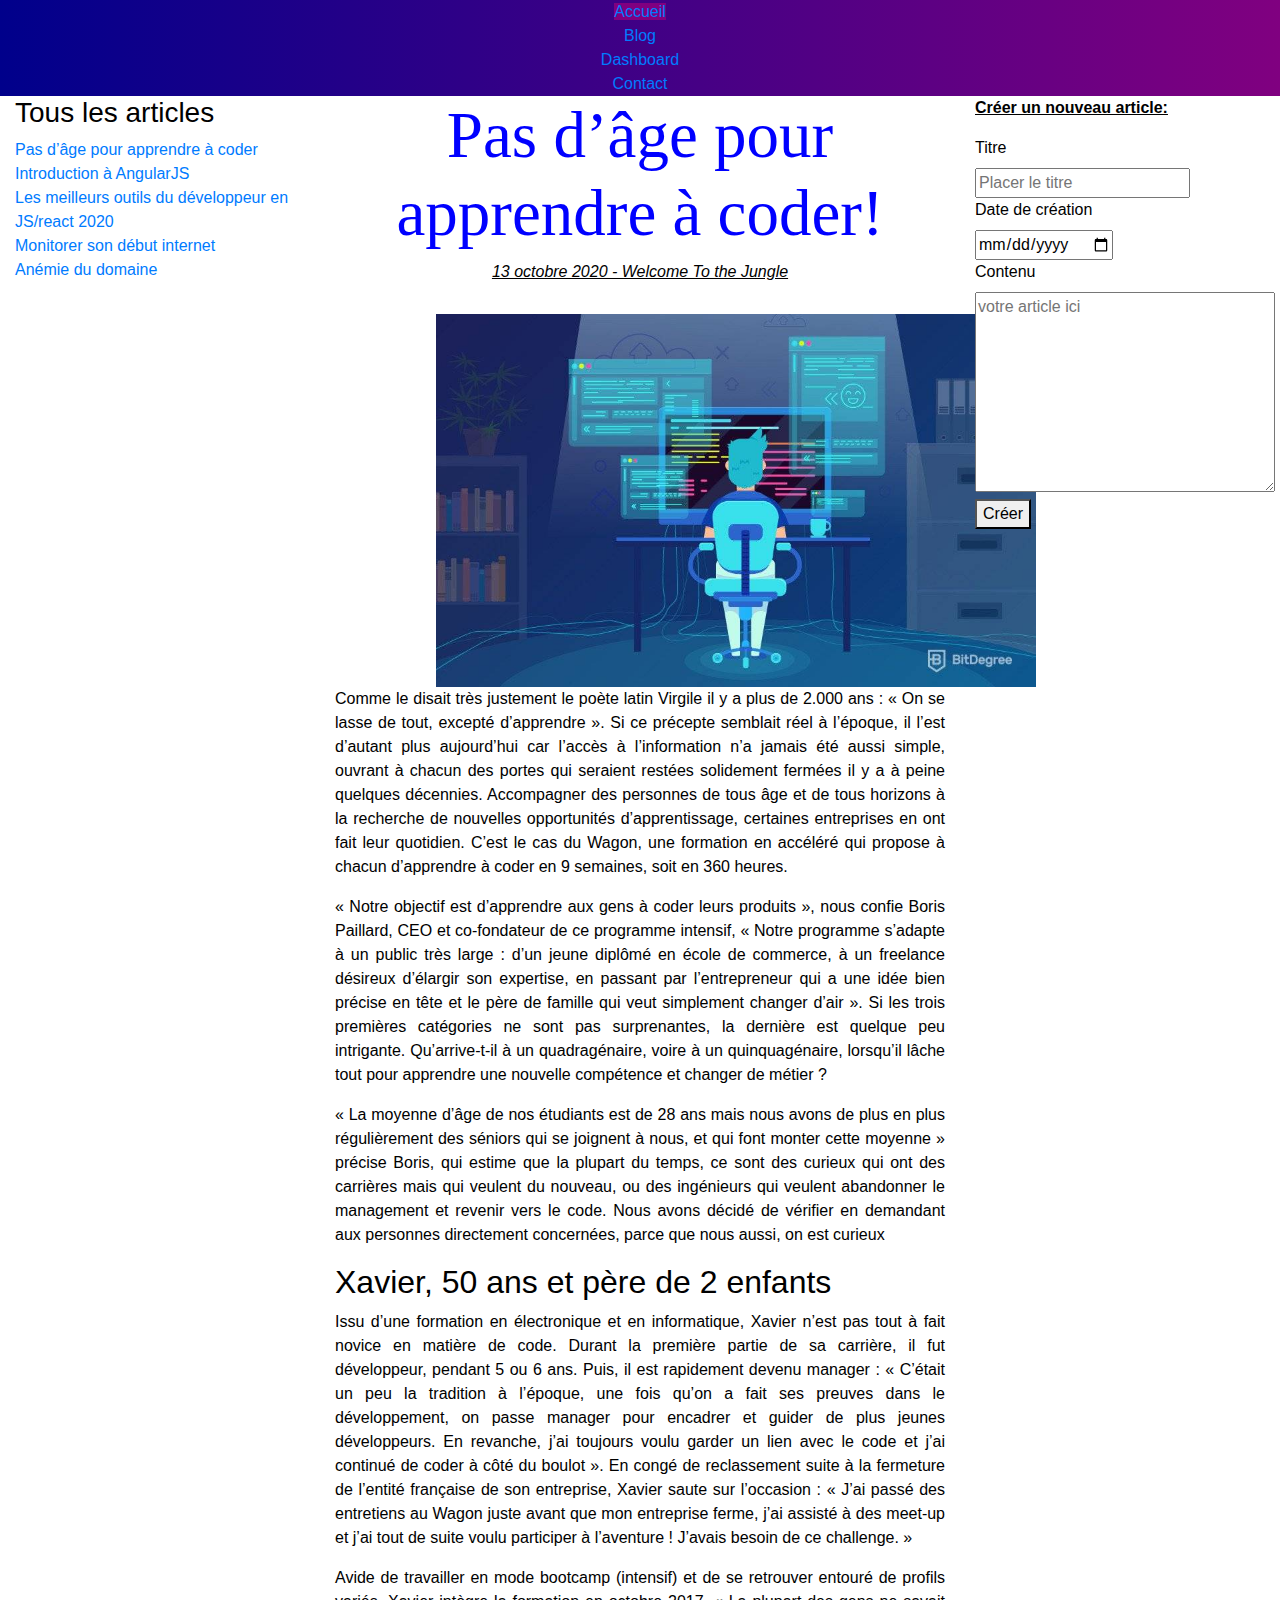
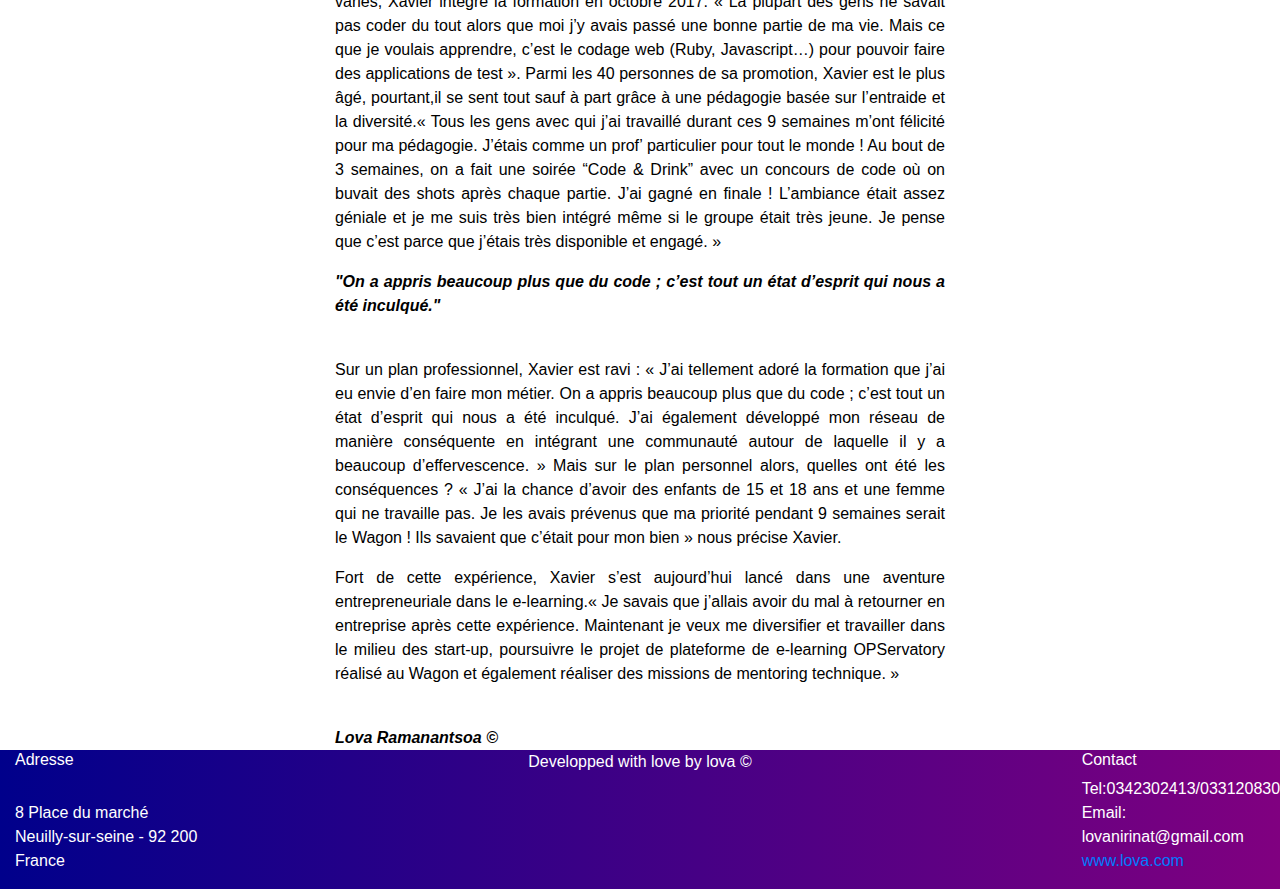
<file: index.html>
<!DOCTYPE html>
<html>
<head>
	<title>LovaBlog</title>
	<link rel="stylesheet" type="text/css" href="css/bootstrap.css">
	<link rel="stylesheet" type="text/css" href="css/style.css">
</head>
<body>
<div class="container-fluid">
	<!-- Navbar Begin -->
	<div class="row">
		<div class="col-md-12">
			<ul class="navbar_ul">
				<li class="navbar_li"><a class="active" href="index.html">Accueil</a></li>
				<li class="navbar_li"><a href="blog.html">Blog</a></li>
				<li class="navbar_li"><a href="dashboard.html">Dashboard</a></li>
				<li class="navbar_li"><a href="contact.html">Contact</a></li>
			</ul>
		</div>
	</div>
	<!-- Manomboka eto ny leftpart -->
	<div class="row">
		<div class="col-md-3">
			<h3>Tous les articles</h3>
			<div class="liste">
				<ul class="list-group">
					<li class="list-group item"><a href="blog.html" >Pas d’âge pour apprendre à coder</a></li>
					<li class="list-group item"><a href="blog.html">Introduction à AngularJS</a></li>
					<li class="list-group item"><a href="blog.html">Les meilleurs outils du développeur en JS/react 2020</a></li>
					<li class="list-group item"><a href="blog.html">Monitorer son début internet</a></li>
					<li class="list-group item"><a href="blog.html">Anémie du domaine</a></li>

				</ul>
			</div>
		</div>
	<!-- Manomboka eto ny middlepart -->
		<div class="col-md-6">
				<h1 style="text-align:center;">Pas d’âge pour apprendre à coder!</h1>
				<div class="date">
					<i><u>13 octobre 2020 - Welcome To the Jungle</u></i>
				</div>

				<img src="image/img1.jpg" alt="burger" width="600px" padding-left="76px">
				<br>
				<div class="middletext1">	
					<p>Comme le disait très justement le poète latin Virgile il y a plus de 2.000 ans : « On se lasse de tout, excepté d’apprendre ». Si ce précepte semblait réel à l’époque, il l’est d’autant plus aujourd’hui car l’accès à l’information n’a jamais été aussi simple, ouvrant à chacun des portes qui seraient restées solidement fermées il y a à peine quelques décennies. Accompagner des personnes de tous âge et de tous horizons à la recherche de nouvelles opportunités d’apprentissage, certaines entreprises en ont fait leur quotidien. C’est le cas du Wagon, une formation en accéléré qui propose à chacun d’apprendre à coder en 9 semaines, soit en 360 heures.</p>

					<p>« Notre objectif est d’apprendre aux gens à coder leurs produits », nous confie Boris Paillard, CEO et co-fondateur de ce programme intensif, « Notre programme s’adapte à un public très large : d’un jeune diplômé en école de commerce, à un freelance désireux d’élargir son expertise, en passant par l’entrepreneur qui a une idée bien précise en tête et le père de famille qui veut simplement changer d’air ». Si les trois premières catégories ne sont pas surprenantes, la dernière est quelque peu intrigante. Qu’arrive-t-il à un quadragénaire, voire à un quinquagénaire, lorsqu’il lâche tout pour apprendre une nouvelle compétence et changer de métier ?</p>

					<p>« La moyenne d’âge de nos étudiants est de 28 ans mais nous avons de plus en plus régulièrement des séniors qui se joignent à nous, et qui font monter cette moyenne » précise Boris, qui estime que la plupart du temps, ce sont des curieux qui ont des carrières mais qui veulent du nouveau, ou des ingénieurs qui veulent abandonner le management et revenir vers le code. Nous avons décidé de vérifier en demandant aux personnes directement concernées, parce que nous aussi, on est curieux</p>
				</div>
				<div class="middletext2">
					<h2>Xavier, 50 ans et père de 2 enfants</h2>
					<p>Issu d’une formation en électronique et en informatique, Xavier n’est pas tout à fait novice en matière de code. Durant la première partie de sa carrière, il fut développeur, pendant 5 ou 6 ans. Puis, il est rapidement devenu manager : « C’était un peu la tradition à l’époque, une fois qu’on a fait ses preuves dans le développement, on passe manager pour encadrer et guider de plus jeunes développeurs. En revanche, j’ai toujours voulu garder un lien avec le code et j’ai continué de coder à côté du boulot ». En congé de reclassement suite à la fermeture de l’entité française de son entreprise, Xavier saute sur l’occasion : « J’ai passé des entretiens au Wagon juste avant que mon entreprise ferme, j’ai assisté à des meet-up et j’ai tout de suite voulu participer à l’aventure ! J’avais besoin de ce challenge. »</p>

					<p>Avide de travailler en mode bootcamp (intensif) et de se retrouver entouré de profils variés, Xavier intègre la formation en octobre 2017. « La plupart des gens ne savait pas coder du tout alors que moi j’y avais passé une bonne partie de ma vie. Mais ce que je voulais apprendre, c’est le codage web (Ruby, Javascript…) pour pouvoir faire des applications de test ». Parmi les 40 personnes de sa promotion, Xavier est le plus âgé, pourtant,il se sent tout sauf à part grâce à une pédagogie basée sur l’entraide et la diversité.« Tous les gens avec qui j’ai travaillé durant ces 9 semaines m’ont félicité pour ma pédagogie. J’étais comme un prof’ particulier pour tout le monde ! Au bout de 3 semaines, on a fait une soirée “Code & Drink” avec un concours de code où on buvait des shots après chaque partie. J’ai gagné en finale ! L’ambiance était assez géniale et je me suis très bien intégré même si le groupe était très jeune. Je pense que c’est parce que j’étais très disponible et engagé. »</p>

					<p><b><i>"On a appris beaucoup plus que du code ; c’est tout un état d’esprit qui nous a été inculqué."</i></b></p> <br>

					<p>Sur un plan professionnel, Xavier est ravi : « J’ai tellement adoré la formation que j’ai eu envie d’en faire mon métier. On a appris beaucoup plus que du code ; c’est tout un état d’esprit qui nous a été inculqué. J’ai également développé mon réseau de manière conséquente en intégrant une communauté autour de laquelle il y a beaucoup d’effervescence. » Mais sur le plan personnel alors, quelles ont été les conséquences ? « J’ai la chance d’avoir des enfants de 15 et 18 ans et une femme qui ne travaille pas. Je les avais prévenus que ma priorité pendant 9 semaines serait le Wagon ! Ils savaient que c’était pour mon bien » nous précise Xavier.</p>

					<p>Fort de cette expérience, Xavier s’est aujourd’hui lancé dans une aventure entrepreneuriale dans le e-learning.« Je savais que j’allais avoir du mal à retourner en entreprise après cette expérience. Maintenant je veux me diversifier et travailler dans le milieu des start-up, poursuivre le projet de plateforme de e-learning OPServatory réalisé au Wagon et également réaliser des missions de mentoring technique. »</p>
					<br>
					<i><b>Lova Ramanantsoa &copy</b></i>
					
				</div>
		<!-- Manomboka eto ny rightpart -->
		</div>
		<div class="col-md-3">
			<form>
				<p><b><u>Créer un nouveau article:</u></b></p>
				<label>Titre</label>
				<input type="text" name="titre" placeholder="Placer le titre">
				<label>Date de création</label>
				<input type="date" name="date">
				<label>Contenu</label>
				<textarea placeholder="votre article ici"></textarea>
				<div id="button">
					<button type="submit">Créer</button>
				</div>
			</form>
		</div>
	</div>
	<!-- Manomboka eto ny footer -->
	<div class="row">
		<div class="col-md-12">
			<div class="row">
				<div class="col-md-2 test" style="text-align:left">
					<h6>Adresse</h6> <br>8 Place du marché<br>Neuilly-sur-seine - 92 200 <br>France
				</div>
				<div class="col-md-8">
					Developped with love by lova &copy	
				</div>
				<div class="col-md-2" style="text-align:left">
					<h6>Contact</h6>
					<p>Tel:0342302413/0331208307 <br>Email: lovanirinat@gmail.com <br><a href="">www.lova.com</a>
				</div>
			</div>
		</div>
	</div>
</body>
</html>
</file>
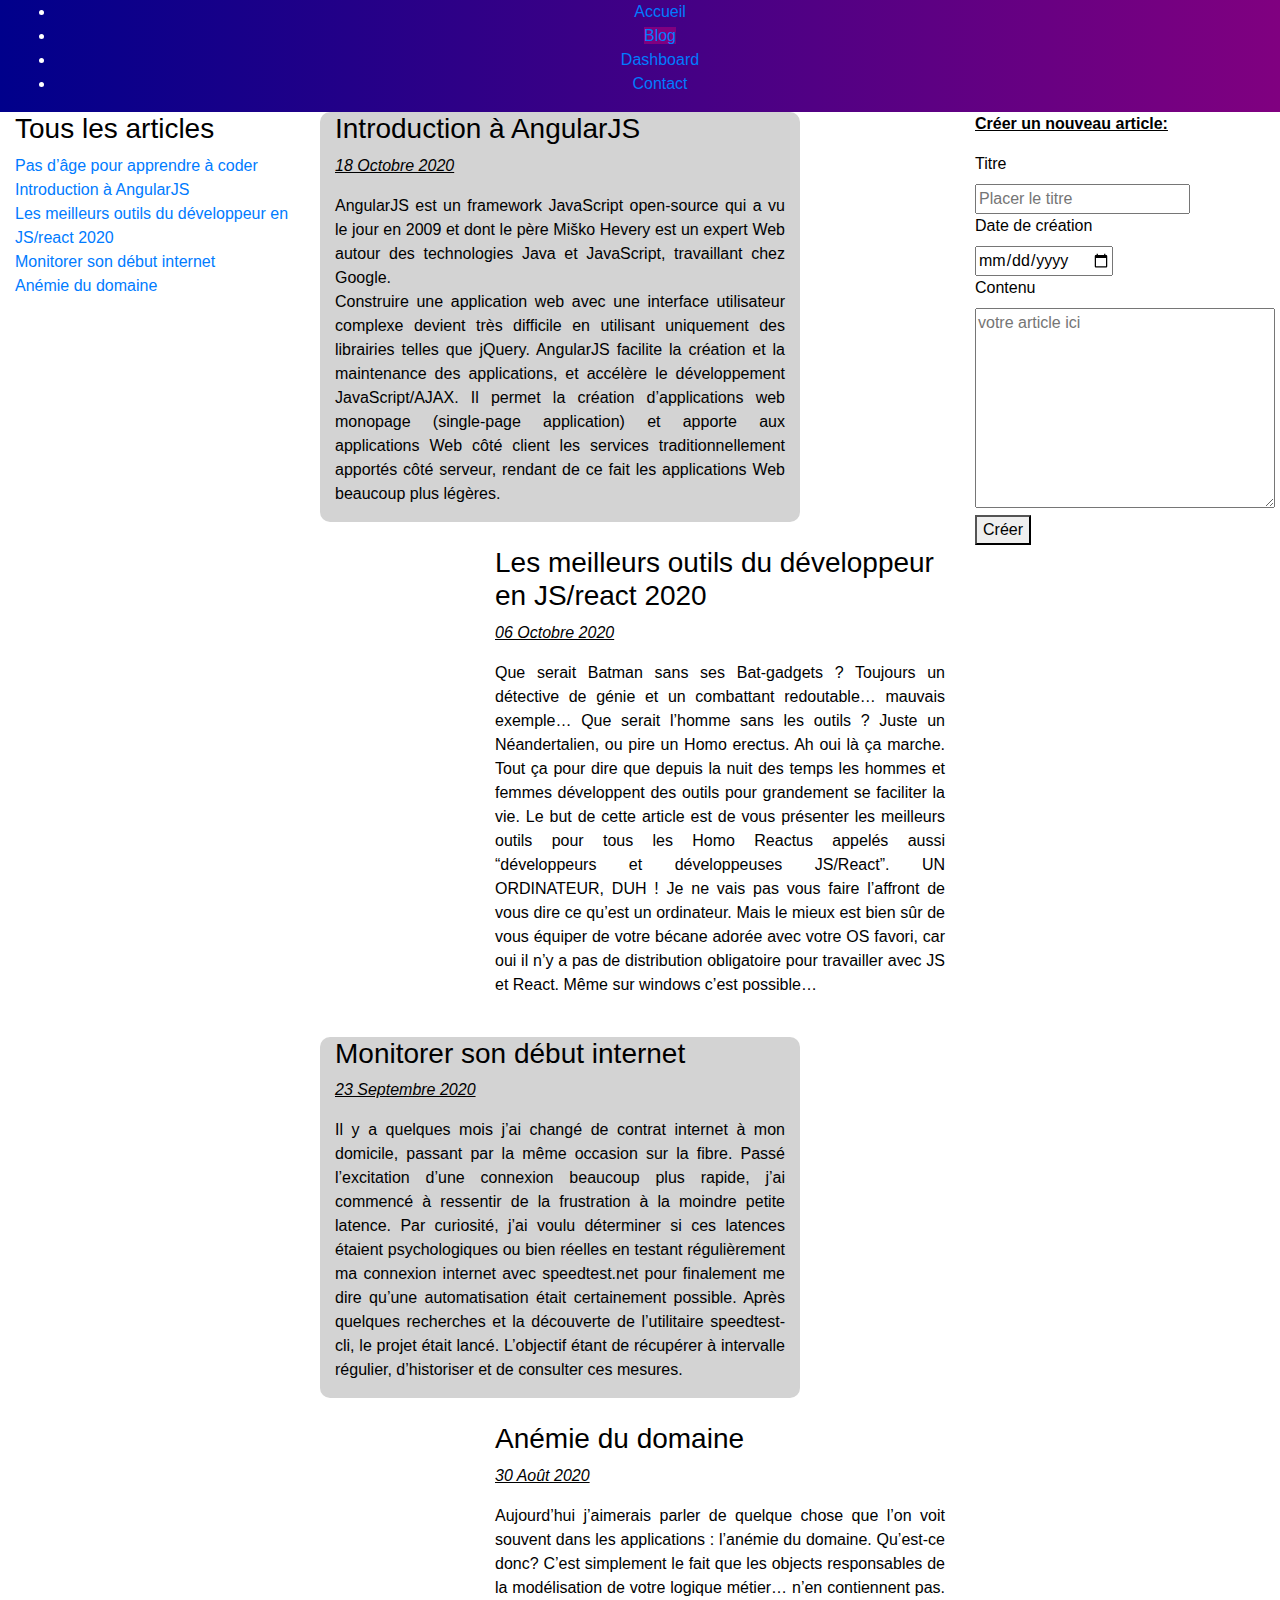
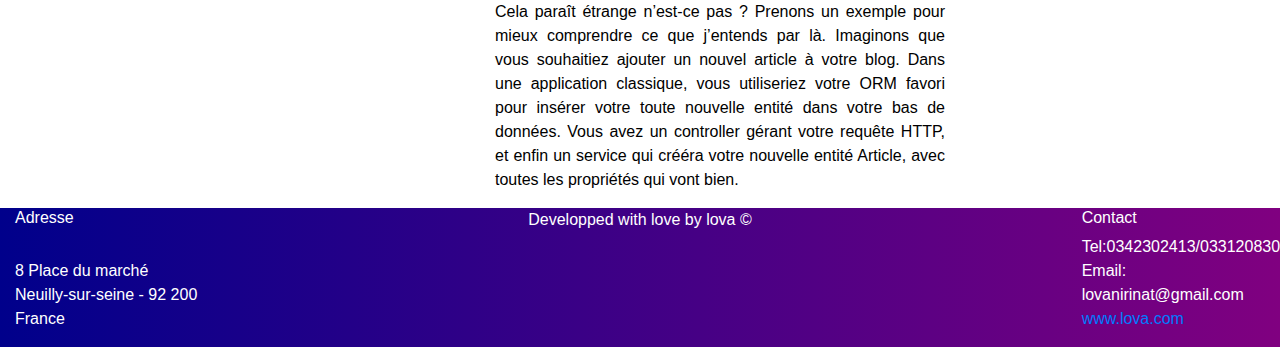
<file: blog.html>
<!DOCTYPE html>
<html>
<head>
	<title>Blog</title>
	<link rel="stylesheet" type="text/css" href="css/bootstrap.css">
	<link rel="stylesheet" type="text/css" href="css/style.css">
</head>
<body>
<div class="container-fluid">
	<!-- Navbar Begin -->
	<div class="row">
		<div class="col-md-12">
			<ul>
				<li><a href="index.html">Accueil</a></li>
				<li><a class="active" href="blog.html">Blog</a></li>
				<li><a href="dashboard.html">Dashboard</a></li>
				<li><a href="contact.html">Contact</a></li>
			</ul>
		</div>
	<!-- Manomboka eto ny leftpart -->
		<div class="col-md-3">
			<h3>Tous les articles</h3>
			<div class="liste">
				<ul class="list-group">
					<li class="list-group item"><a href="blog.html">Pas d’âge pour apprendre à coder</a></li>
					<li class="list-group item"><a href="blog.html">Introduction à AngularJS</a></li>
					<li class="list-group item"><a href="blog.html">Les meilleurs outils du développeur en JS/react 2020</a></li>
					<li class="list-group item"><a href="blog.html">Monitorer son début internet</a></li>
					<li class="list-group item"><a href="blog.html">Anémie du domaine</a></li>

				</ul>
			</div>
		</div>
<!-- Manomboka eto ny middlepart -->
	<div class="col-md-6">
		<div class="row">
			<div class="col-md-9" style="background-color:lightgrey;border-radius:10px">
				<h3>Introduction à AngularJS</h3>
				<p><i><u>18 Octobre 2020</u></i></p>
				<p>AngularJS est un framework JavaScript open-source qui a vu le jour en 2009 et dont le père Miško Hevery est un expert Web autour des technologies Java et JavaScript, travaillant chez Google. <br>
				Construire une application web avec une interface utilisateur complexe devient très difficile en utilisant uniquement des librairies telles que jQuery. AngularJS facilite la création et la maintenance des applications, et accélère le développement JavaScript/AJAX. Il permet la création d’applications web monopage (single-page application) et apporte aux applications Web côté client les services traditionnellement apportés côté serveur, rendant de ce fait les applications Web beaucoup plus légères.
				</p>
			</div>
			<div class="col-md-3"></div>
		</div>
		<div class row>
			<div class="col-mid-9">
			<br>
			</div>
		</div>
		<div class="row">
			<div class="col-md-3"></div>
			<div class="col-md-9" style="background-color:white;border-radius:10px border:solid 1px ">
				<h3>Les meilleurs outils du développeur en JS/react 2020</h3>
				<p><i><u>06 Octobre 2020</u></i></p> 
				<p>Que serait Batman sans ses Bat-gadgets ? Toujours un détective de génie et un combattant redoutable… mauvais exemple… Que serait l’homme sans les outils ? Juste un Néandertalien, ou pire un Homo erectus. Ah oui là ça marche.
				Tout ça pour dire que depuis la nuit des temps les hommes et femmes développent des outils pour grandement se faciliter la vie.
				Le but de cette article est de vous présenter les meilleurs outils pour tous les Homo Reactus appelés aussi “développeurs et développeuses JS/React”.
				UN ORDINATEUR, DUH !
				Je ne vais pas vous faire l’affront de vous dire ce qu’est un ordinateur. Mais le mieux est bien sûr de vous équiper de votre bécane adorée avec votre OS favori, car oui il n’y a pas de distribution obligatoire pour travailler avec JS et React. Même sur windows c’est possible…</p>
			</div>
		</div>
		<div class row>
			<div class="col-mid-9">
			<br>
			</div>
		</div>
		<div class="row">
			<div class="col-md-9"style="background-color:lightgrey;border-radius:10px">
				<h3>Monitorer son début internet</h3>
				<p><i><u>23 Septembre 2020</u></i></p>
				<p>Il y a quelques mois j’ai changé de contrat internet à mon domicile, passant par la même occasion sur la fibre. Passé l’excitation d’une connexion beaucoup plus rapide, j’ai commencé à ressentir de la frustration à la moindre petite latence. Par  curiosité, j’ai voulu déterminer si ces latences étaient psychologiques ou bien réelles en testant régulièrement ma connexion internet avec speedtest.net pour finalement me dire qu’une automatisation était certainement possible.
				Après quelques recherches et la découverte de l’utilitaire speedtest-cli, le projet était lancé.
				L’objectif étant de récupérer à intervalle régulier, d’historiser et de consulter ces mesures.</p>
			</div>
			<div class="col-md-3"></div>
		</div>
		<div class row>
			<div class="col-mid-9">
			<br>
			</div>
		</div>
		<div class="row">
			<div class="col-md-3"></div>
				<div class="col-md-9" style="background-color:white;border-radius:10px border:solid 1px">
					<h3>Anémie du domaine</h3>
					<p><i><u>30 Août 2020</u></i></p> 
					<p>Aujourd’hui j’aimerais parler de quelque chose que l’on voit souvent dans les applications : l’anémie du domaine.
					Qu’est-ce donc? C’est simplement le fait que les objects responsables de la modélisation de votre logique métier… n’en contiennent pas. Cela paraît étrange n’est-ce pas ? Prenons un exemple pour mieux comprendre ce que j’entends par là.
					Imaginons que vous souhaitiez ajouter un nouvel article à votre blog. Dans une application classique, vous utiliseriez votre ORM favori pour insérer votre toute nouvelle entité dans votre bas de données. Vous avez un controller gérant votre requête HTTP, et enfin un service qui crééra votre nouvelle entité Article, avec toutes les propriétés qui vont bien.
					</p>
				</div>
			</div>
		</div>
		<br>
<!-- Manomboka eto ny rightpart -->
	<div class="col-md-3">
			<form>
				<p><b><u>Créer un nouveau article:</u></b></p>
				<label>Titre</label>
				<input type="text" name="titre" placeholder="Placer le titre">
				<label>Date de création</label>
				<input type="date" name="date">
				<label>Contenu</label>
				<textarea placeholder="votre article ici"></textarea>
				<div id="button">
					<button type="submit">Créer</button>
				</div>
			</form>
		</div>
	</div>
<!-- Manomboka eto ny footer -->
	<div class="row">
		<div class="col-md-12">
			<div class="row">
				<div class="col-md-2" style="text-align:left">
					<h6>Adresse</h6> <br>8 Place du marché<br>Neuilly-sur-seine - 92 200 <br>France
				</div>
				<div class="col-md-8">
					Developped with love by lova &copy	
				</div>
				<div class="col-md-2" style="text-align:left">
					<h6>Contact</h6>
					<p>Tel:0342302413/0331208307 <br>Email: lovanirinat@gmail.com <br><a href="">www.lova.com</a>
				</div>
			</div>
		</div>
	</div>
</body>
</html>
</file>
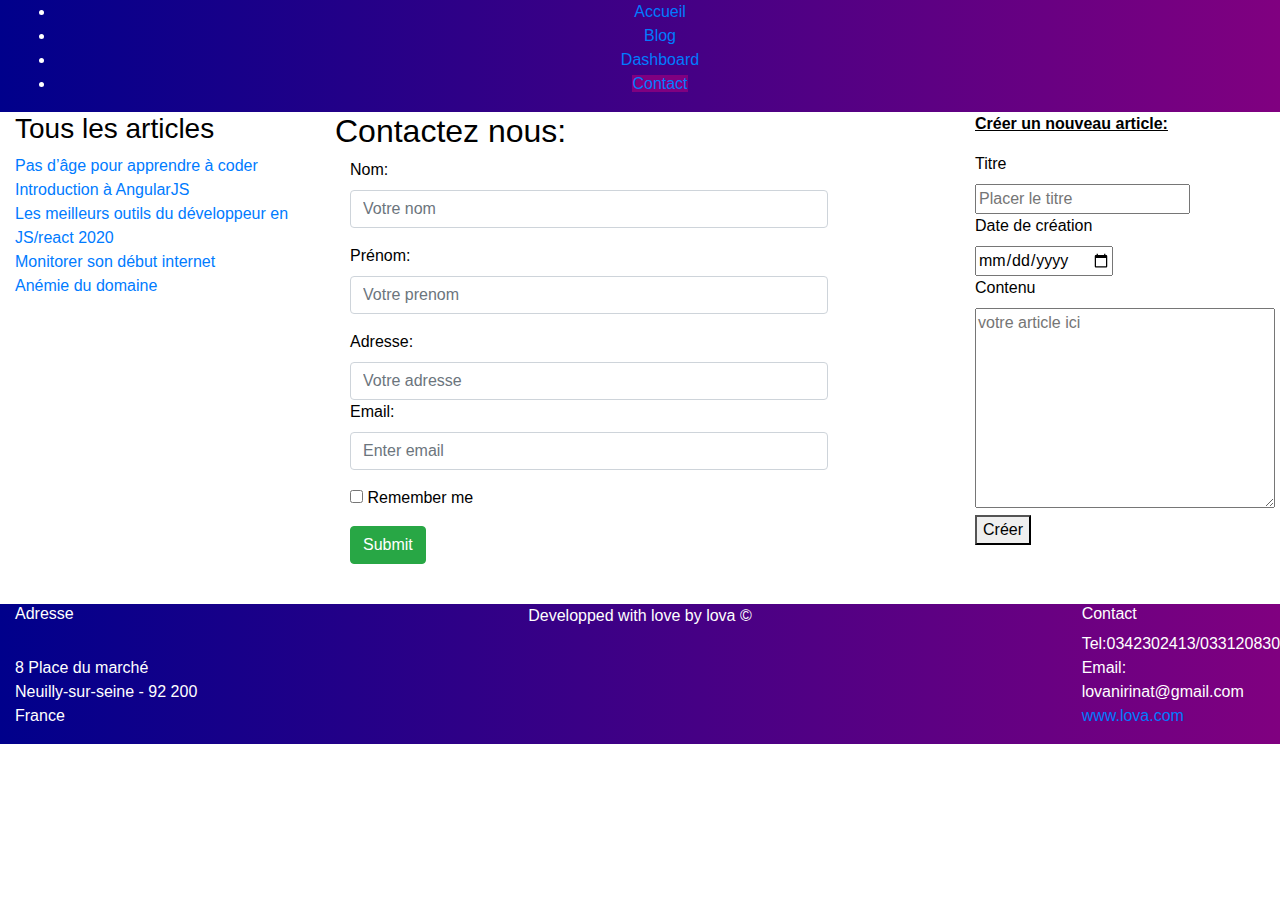
<file: contact.html>
<!DOCTYPE html>
<html>
<head>
	<title>Contact</title>
	<link rel="stylesheet" type="text/css" href="css/bootstrap.css">
	<link rel="stylesheet" type="text/css" href="css/style.css">
</head>
<body>
	<div class="container-fluid">
<!-- Navbar Begin -->
		<div class="row">
			<div class="col-md-12">
				<ul>
					<li><a href="index.html">Accueil</a></li>
					<li><a href="blog.html">Blog</a></li>
					<li><a href="dashboard.html">Dashboard</a></li>
					<li><a class="active" href="contact.html">Contact</a></li>
				</ul>
			</div>
		</div>
<!-- leftpart Begin -->
		<div class="row">
			<div class="col-md-3">
				<h3>Tous les articles</h3>
				<div class="liste">
					<ul class="list-group">
						<li class="list-group item"><a href="blog.html">Pas d’âge pour apprendre à coder</a></li>
						<li class="list-group item"><a href="blog.html">Introduction à AngularJS</a></li>
						<li class="list-group item"><a href="blog.html">Les meilleurs outils du développeur en JS/react 2020</a></li>
						<li class="list-group item"><a href="blog.html">Monitorer son début internet</a></li>
						<li class="list-group item"><a href="blog.html">Anémie du domaine</a></li>

					</ul>
				</div>
			</div>
<!-- middlepart Begin-->
			<div class="col-md-6">
				<h2>Contactez nous:</h2>
				  <form class="form-horizontal" action="https://www.w3schools.com/action_page.php">
				    <div class="form-group">
				      <label class="control-label col-sm-2" for="nom">Nom:</label>
				      <div class="col-sm-10">
				        <input type="text" class="form-control" id="nom" placeholder="Votre nom" name="nom">
				      </div>
				    </div>
				    <div class="form-group">
				      <label class="control-label col-sm-2" for="prenom">Prénom:</label>
				      <div class="col-sm-10">
				        <input type="text" class="form-control" id="prenom" placeholder="Votre prenom" name="prenom">
				      </div>
				    </div>  
				    <div class="form-group">
				      <label class="control-label col-sm-2" for="adresse">Adresse:</label>
				      <div class="col-sm-10">
				        <input type="text" class="form-control" id="adresse" placeholder="Votre adresse" name="adresse">
				      </div>
				      <div class="form-group">
				      <label class="control-label col-sm-2" for="email">Email:</label>
				      <div class="col-sm-10">
				        <input type="email" class="form-control" id="email" placeholder="Enter email" name="email">
				      </div>
				    </div>
				    <div class="form-group">        
				      <div class="col-sm-offset-2 col-sm-10">
				        <div class="checkbox">
				          <label><input type="checkbox" name="remember"> Remember me</label>
				        </div>
				      </div>
				    </div>
				    <div class="form-group">        
				      <div class="col-sm-offset-2 col-sm-10">
				        <button type="" class="btn btn-success">Submit</button>
				      </div>
				    </div>
				  </form>
			</div>
		</div>
		
<!-- Rightpart Begin-->
			
			<div class="col-md-3">
				<form>
					<p><b><u>Créer un nouveau article:</u></b></p>
					<label>Titre</label>
					<input type="text" name="titre" placeholder="Placer le titre">
					<label>Date de création</label>
					<input type="date" name="date">
					<label>Contenu</label>
					<textarea placeholder="votre article ici"></textarea>
					<div id="button">
						<button type="submit">Créer</button>
					</div>
				</form>
			</div>
		</div>
		<br>
<!-- Footer Begin -->
		<div class="row">
			<div class="col-md-12">
				<div class="row">
					<div class="col-md-2" style="text-align:left">
						<h6>Adresse</h6> <br>8 Place du marché<br>Neuilly-sur-seine - 92 200 <br>France
					</div>
					<div class="col-md-8">
						Developped with love by lova &copy	
					</div>
					<div class="col-md-2" style="text-align:left">
						<h6>Contact</h6>
						<p>Tel:0342302413/0331208307 <br>Email: lovanirinat@gmail.com <br><a href="">www.lova.com</a>
					</div>
				</div>
			</div>
		</div>
	</div>
</body>
</html>
</file>
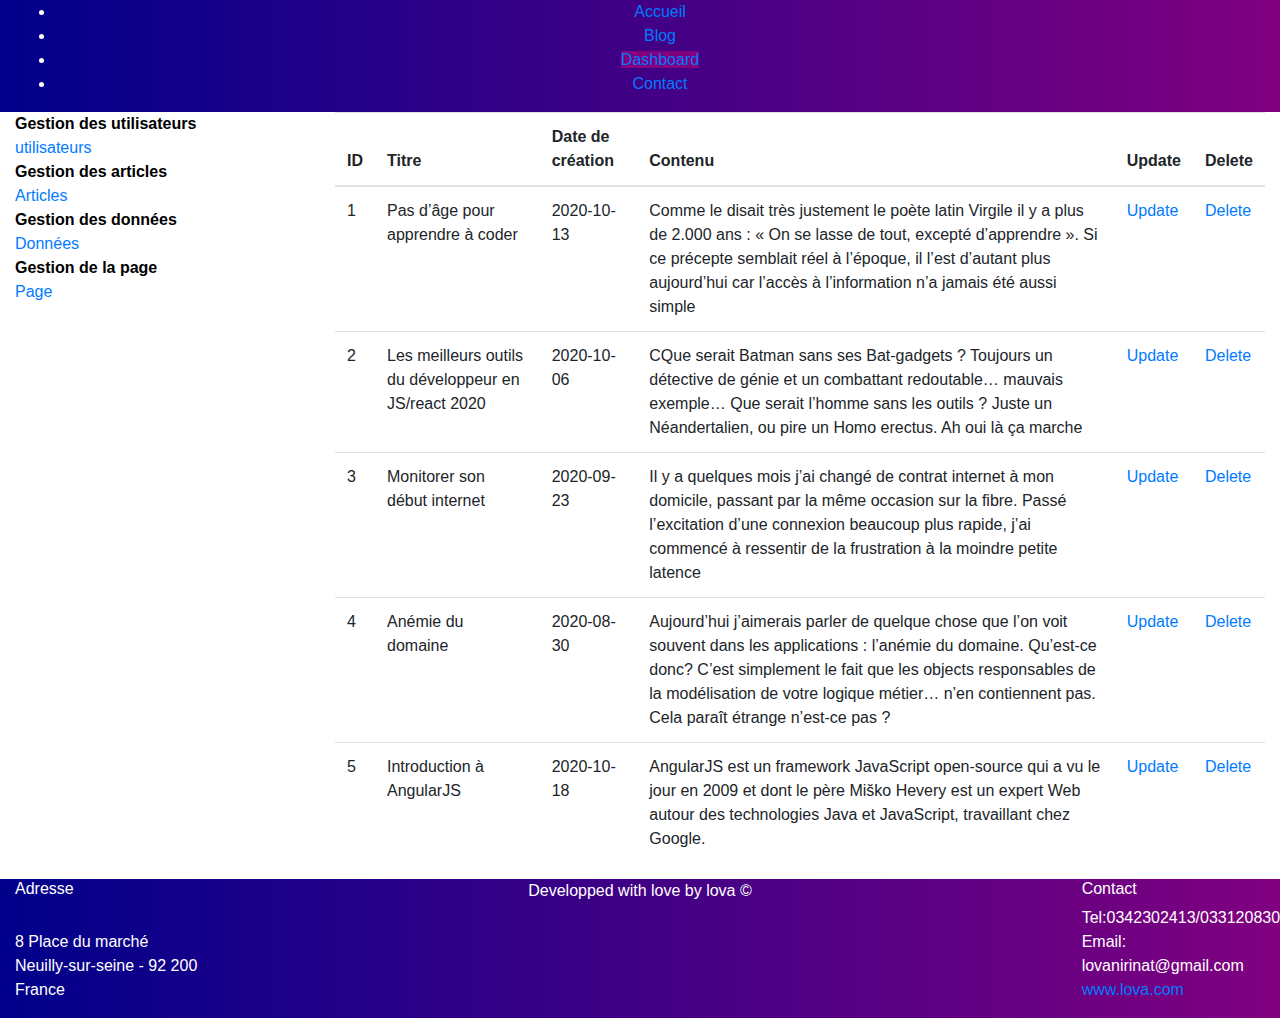
<file: dashboard.html>
<!DOCTYPE html>
<html>
<head>
	<title>Dashboard</title>
	<link rel="stylesheet" type="text/css" href="css/bootstrap.css">
	<link rel="stylesheet" type="text/css" href="css/style.css">
</head>
<body>
<div class="container-fluid">
	<!-- Navbar Begin -->
	<div class="row">
		<div class="col-md-12">
			<ul>
				<li><a href="index.html">Accueil</a></li>
				<li><a href="blog.html">Blog</a></li>
				<li><a class="active" href="dashboard.html">Dashboard</a></li>
				<li><a href="contact.html">Contact</a></li>
			</ul>
		</div>
	</div>
<!-- Manomboka eto ny leftpart -->
	<div class="row">
		<div class="col-md-3">
			<b>Gestion des utilisateurs</b> <br>
			<a href="#">utilisateurs</a> <br>
			<b>Gestion des articles</b> <br>
			<a href="#">Articles</a> <br>		
			<b>Gestion des données</b> <br>
			<a href="#">Données</a> <br>
			<b>Gestion de la page</b> <br>
			<a href="#">Page</a> <br>
		</div>
		<!-- Manomboka eto ny rightpart -->
		
		<div class="col-md-9">
			<div class="table-responsive">          
			  <table class="table">
			    <thead>
			      <tr>
			        <th>ID</th>
			        <th>Titre</th>
			        <th>Date de création</th>
			        <th>Contenu</th>
			        <th>Update</th>
			        <th>Delete</th>
			      </tr>
			    </thead>
			    <tbody>
			    <!-- first row -->
			      <tr>
			        <td>1</td>
			        <td>Pas d’âge pour apprendre à coder</td>
			        <td>2020-10-13</td>
			        <td>Comme le disait très justement le poète latin Virgile il y a plus de 2.000 ans : « On se lasse de tout, excepté d’apprendre ». Si ce précepte semblait réel à l’époque, il l’est d’autant plus aujourd’hui car l’accès à l’information n’a jamais été aussi simple</td>
			        <td><a href="#">Update</a></td>
			        <td><a href="#">Delete</a></td>
			      </tr>
			     <!-- second row -->
			       <tr>
			        <td>2</td>
			        <td>Les meilleurs outils du développeur en JS/react 2020</td>
			        <td>2020-10-06</td>
			        <td>CQue serait Batman sans ses Bat-gadgets ? Toujours un détective de génie et un combattant redoutable… mauvais exemple… Que serait l’homme sans les outils ? Juste un Néandertalien, ou pire un Homo erectus. Ah oui là ça marche</td>
			        <td><a href="#">Update</a></td>
			        <td><a href="#">Delete</a></td>
			      </tr>
			     <!-- third row -->
			      <tr>
			        <td>3</td>
			        <td>Monitorer son début internet</td>
			        <td>2020-09-23</td>
			        <td>Il y a quelques mois j’ai changé de contrat internet à mon domicile, passant par la même occasion sur la fibre. Passé l’excitation d’une connexion beaucoup plus rapide, j’ai commencé à ressentir de la frustration à la moindre petite latence</td>
			        <td><a href="#">Update</a></td>
			        <td><a href="#">Delete</a></td>
			      </tr>
			      <!-- forth row -->
			       <tr>
			        <td>4</td>
			        <td>Anémie du domaine</td>
			        <td>2020-08-30</td>
			        <td>Aujourd’hui j’aimerais parler de quelque chose que l’on voit souvent dans les applications : l’anémie du domaine. Qu’est-ce donc? C’est simplement le fait que les objects responsables de la modélisation de votre logique métier… n’en contiennent pas. Cela paraît étrange n’est-ce pas ?</td>
			        <td><a href="#">Update</a></td>
			        <td><a href="#">Delete</a></td>
			      </tr>
			      <!-- fifth row -->
			       <tr>
			        <td>5</td>
			        <td>Introduction à AngularJS</td>
			        <td>2020-10-18</td>
			        <td>AngularJS est un framework JavaScript open-source qui a vu le jour en 2009 et dont le père Miško Hevery est un expert Web autour des technologies Java et JavaScript, travaillant chez Google.</td>
			        <td><a href="#">Update</a></td>
			        <td><a href="#">Delete</a></td>
			      </tr>
			    </tbody>
			  </table>
			</div>
		</div>
	</div>
<!-- Manomboka eto ny footer -->
	<div class="row">
		<div class="col-md-12">
			<div class="row">
				<div class="col-md-2" style="text-align:left">
					<h6>Adresse</h6> <br>8 Place du marché<br>Neuilly-sur-seine - 92 200 <br>France
				</div>
				<div class="col-md-8">
					Developped with love by lova &copy	
				</div>
				<div class="col-md-2" style="text-align:left">
					<h6>Contact</h6>
					<p>Tel:0342302413/0331208307 <br>Email: lovanirinat@gmail.com <br><a href="">www.lova.com</a>
				</div>
			</div>
		</div>
	</div>
</body>
</html>
</file>
<file: css/style.css>
.col-md-12{
	color: white;
	background-image:linear-gradient(to right,darkblue,purple);
	text-align:center;
}
.col-md-3{
	color: black;
}
.col-md-6{
	background-color:none;
	color:black;
	border-radius:10px;
}
.col-md-8{
	background-color:linear-gradient(to right,black,green);
	text-align:center;
}
.col-md-121{
	background-color:black;
	opacity: 0.7;
	color:white;
}
/*Navbar*/
.navbar_ul {
  list-style-type: none;
  margin: 0;
  padding: 0;
  overflow: hidden;
}

.navbar_li"{
  float: left;
}

li a {
  display: block;
  color: white;
  text-align: center;
  padding: 14px 16px;
  text-decoration: none;
}
#test{
	color:black;
}

li a:hover {
  background-color: #6600ff;
  text-decoration:none;
  color:white;
}
.liste>li{
	color:black;

}
.active{
	background-color:purple;
}
/*Navbar*/
.pgf{text-align:justify;
}
.middletext{
	margin-top:30px;
}
.date{
	margin-bottom:30px;
}
label{
	display:block;
}
textarea{
	height:200px;
	width:300px;
}

img{
	position:relative;
	right: -21px;
	margin-left:80px;
}
.date{
	text-align:center;
}
h1{
	font-size:65px;
	font-family:Verdana;
	color:blue;
}
p{
	text-align:justify;
}
</file>
